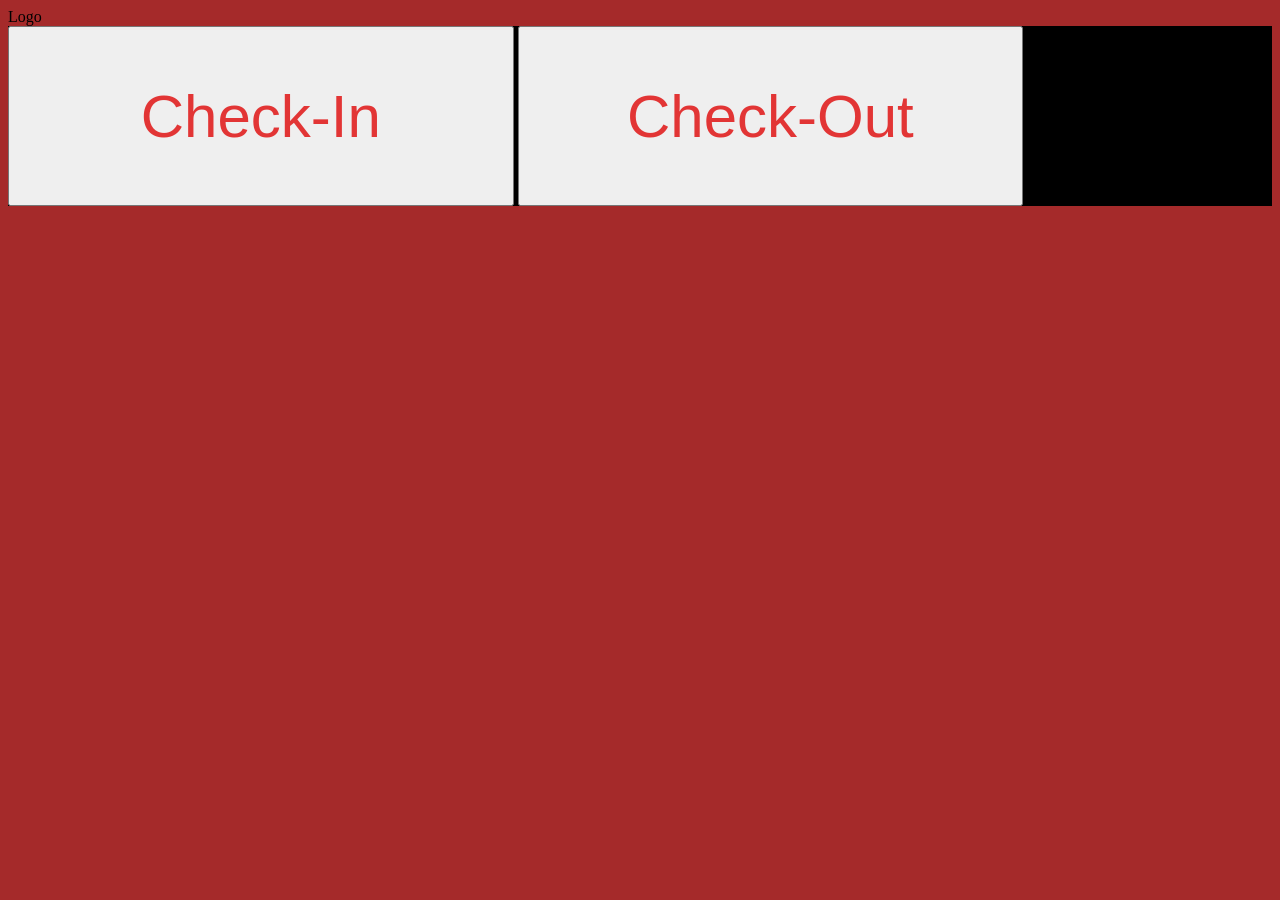
<file: html/check.html>
<!DOCTYPE html>
<html lang="en">
<head>
    <meta charset="UTF-8">
    <meta name="viewport" content="width=device-width, initial-scale=1.0">
    <title>Document</title>
    <link rel="stylesheet" href="/CSS/check.css">
</head>
<body>
    <section>
        <div class="class">Logo</div>
        <div class="btn">
            <button>Check-In</button>
            <button>Check-Out</button>
        </div>
    </section>
    <section>
       
    </section>
</body>
</html>
</file>
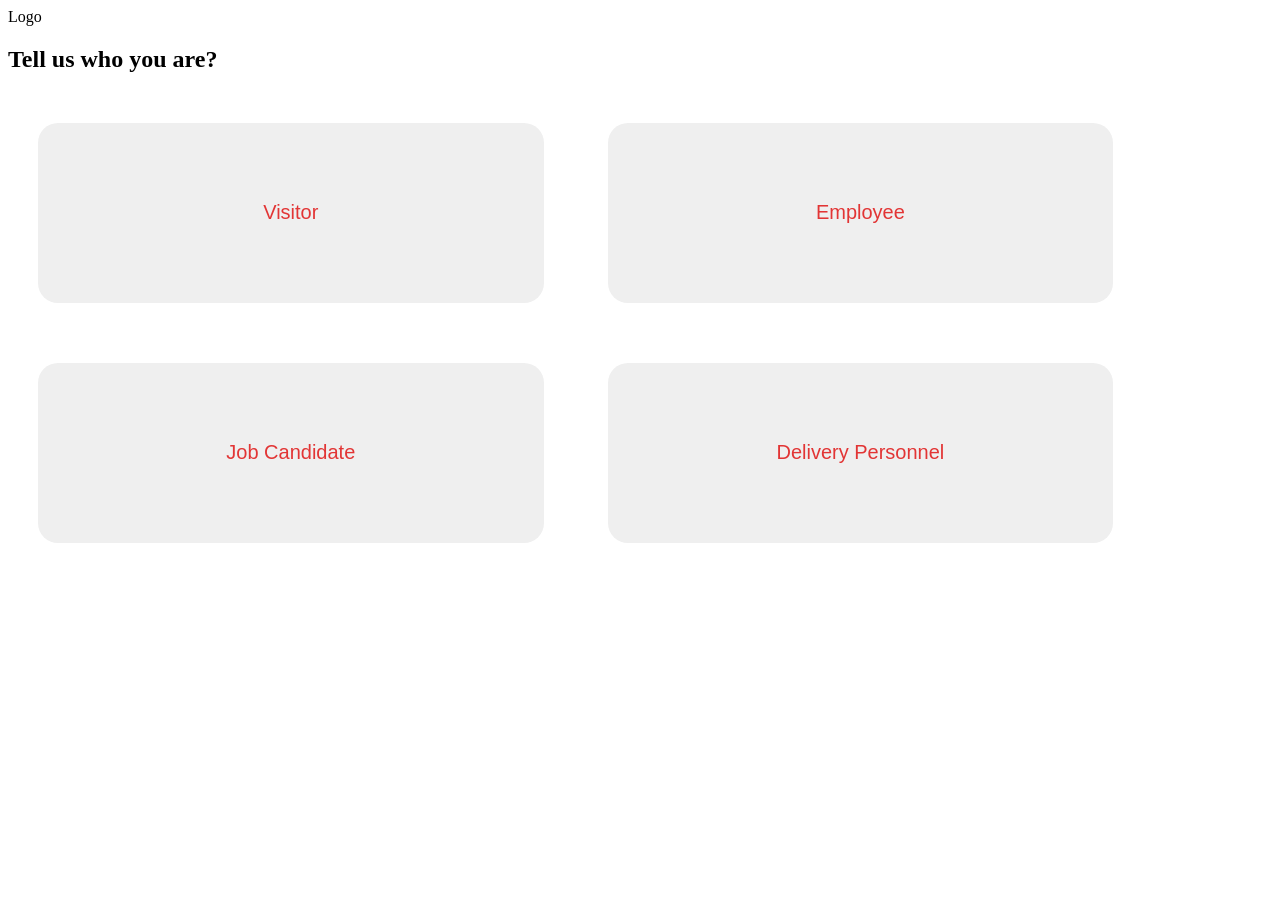
<file: html/details.html>
<!DOCTYPE html>
<html lang="en">
<head>
    <meta charset="UTF-8">
    <meta name="viewport" content="width=device-width, initial-scale=1.0">
    <title>Document</title>
    <link rel="stylesheet" href="/CSS/details.css">
</head>
<body>
    <section>
        <div class="class">Logo</div>
    </section>
    <section>
    <div class="quiz">
        <h1>Tell us who you are?</h1>
    </div>
    </section>
    <section>
        <div class="btn">
            <button>Visitor</button>
            <button>Employee</button>
            <button>Job Candidate</button>
            <button>Delivery Personnel</button>
        </div>
    </section>
</body>
</html>
</file>
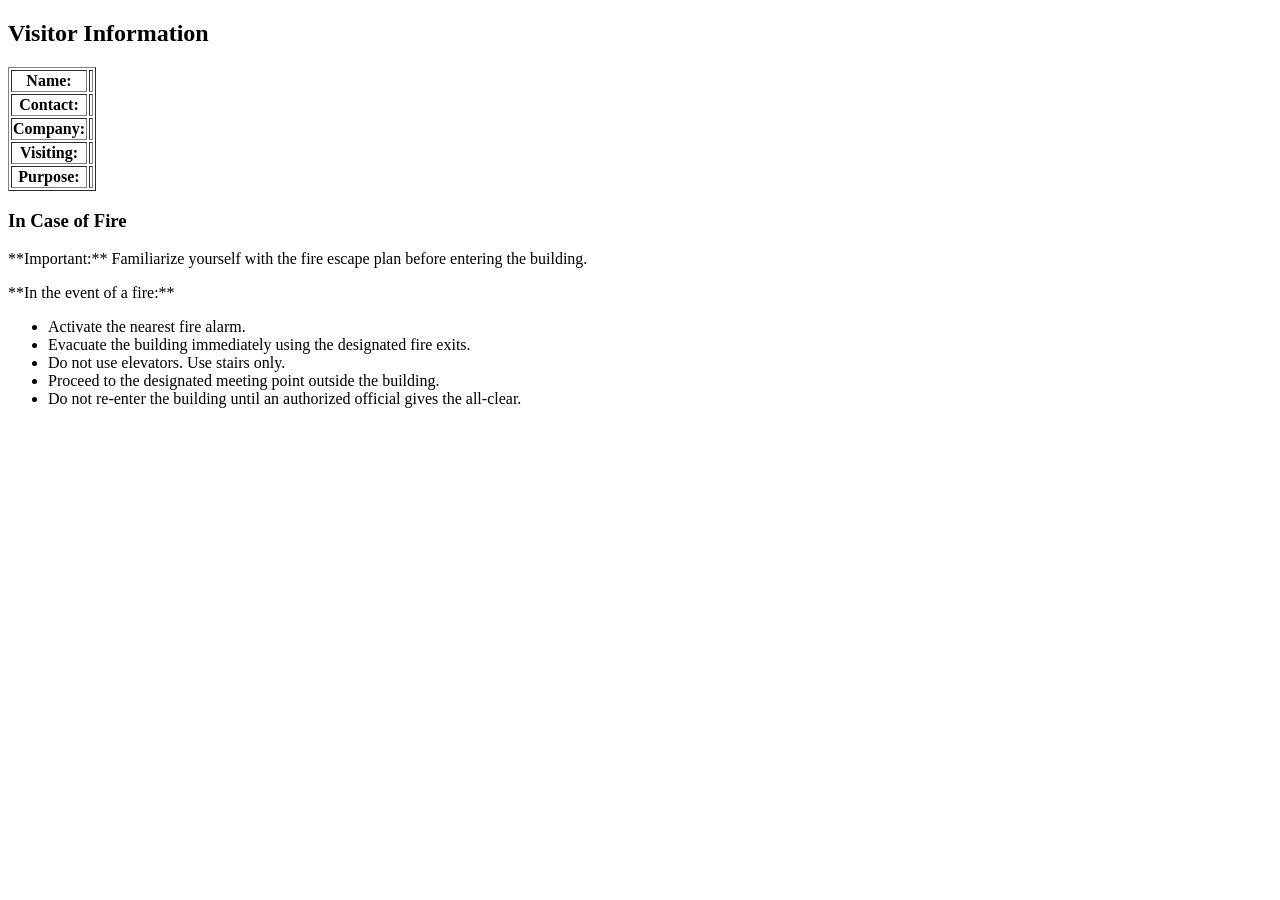
<file: html/print.html>
<!DOCTYPE html>
<html lang="en">
<head>
    <meta charset="UTF-8">
    <meta name="viewport" content="width=device-width, initial-scale=1.0">
    <title>Document</title>
</head>
<body>
    <section class="printable">
        <h2>Visitor Information</h2>
        <table border="1">
          <tbody>
            <tr>
              <th>Name:</th>
              <td id="name-display"></td>
            </tr>
            <tr>
              <th>Contact:</th>
              <td id="contact-display"></td>
            </tr>
            <tr>
              <th>Company:</th>
              <td id="company-display"></td>
            </tr>
            <tr>
              <th>Visiting:</th>
              <td id="visitor-display"></td>
            </tr>
            <tr>
              <th>Purpose:</th>
              <td id="purpose-display"></td>
            </tr>
          </tbody>
        </table>
      
        <div class="fire-escape">
          <h3>In Case of Fire</h3>
          <p>**Important:** Familiarize yourself with the fire escape plan before entering the building.</p>
          <p>**In the event of a fire:**</p>
          <ul>
            <li>Activate the nearest fire alarm.</li>
            <li>Evacuate the building immediately using the designated fire exits.</li>
            <li>Do not use elevators. Use stairs only.</li>
            <li>Proceed to the designated meeting point outside the building.</li>
            <li>Do not re-enter the building until an authorized official gives the all-clear.</li>
          </ul>
        </div>
      </section>
      
</body>
</html>
</file>
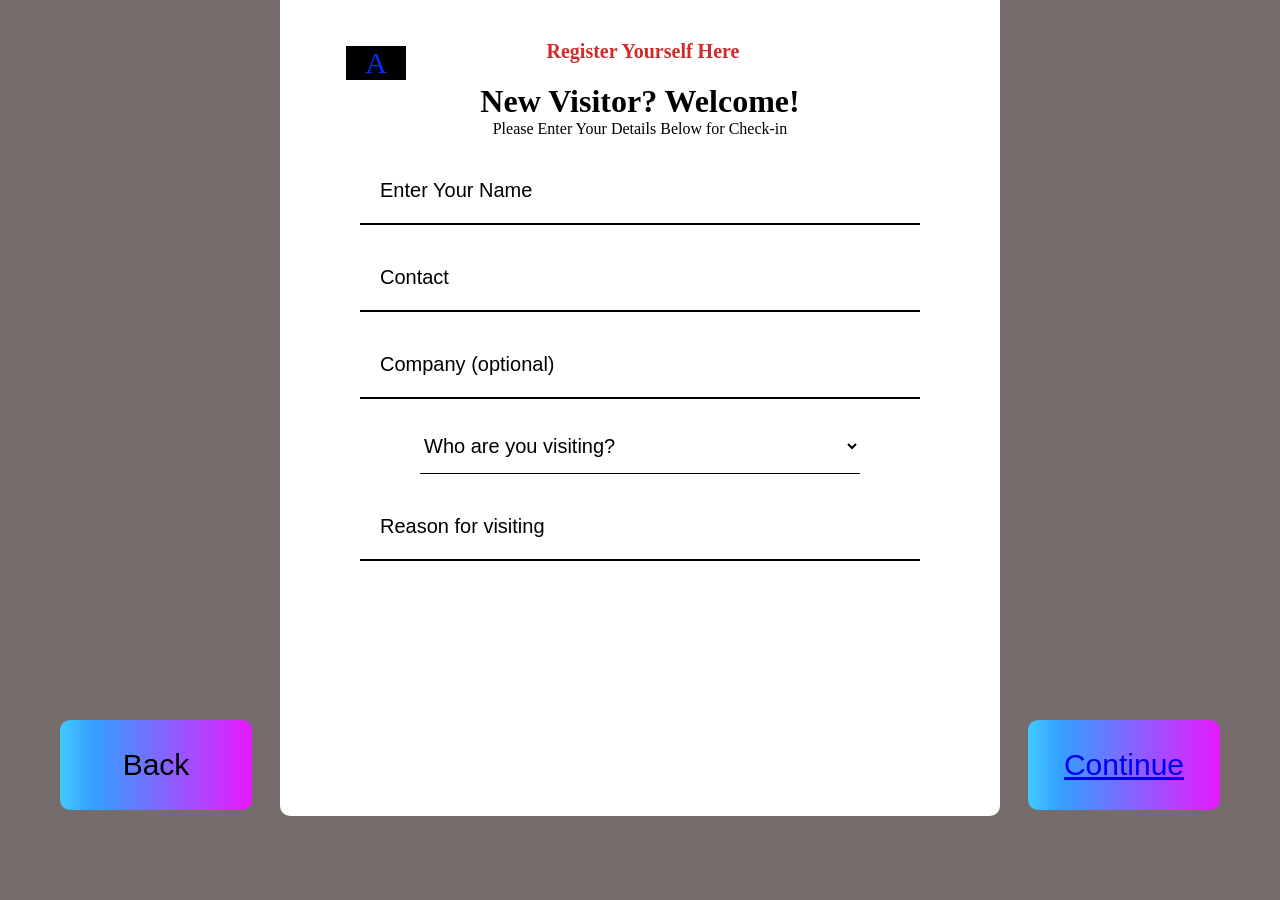
<file: html/register.html>
<!DOCTYPE html>
<html lang="en">
<head>
    <meta charset="UTF-8">
    <meta name="viewport" content="width=device-width, initial-scale=1.0">
    <title>Document</title>
    <script src="/js/register.js" defer></script>
    <link rel="stylesheet" href="/CSS/register.css">
    <link rel="stylesheet" href="https://cdnjs.cloudflare.com/ajax/libs/font-awesome/6.4.0/css/all.min.css">
</head>
<body>
    <div class="container-wrapper-1">
        <div class="container1">
            <div class="logo">
                <p>A</p>
                <h4>Register Yourself Here</h4>
            </div>
            <h1>New Visitor? Welcome!</h1>
            <p id="p">Please Enter Your Details Below for Check-in</p>
        </div>
        <form id="registrationForm">
            <div class="input">
                <input type="text" name="name" placeholder="Enter Your Name" id="name"><br>
                <input type="tel" name="tel" placeholder="Contact" id="tel"><br>
                <input type="text" name="company" placeholder="Company (optional)" id="company"><br>
                <select name="visiting" id="visiting">
                    <option value="" disabled selected>Who are you visiting?</option>
                    <option value="manager">Manager</option>
                    <option value="hr">Human Resource</option>
                </select>
                <br>
                <input type="text" name="reason" placeholder="Reason for visiting" id="reason">
            </div>
        </form>
    </div>
    <footer>
        <button class="btn1" id="back" onclick="goBack()">Back</button>
        <button class="btn" id="continue" onclick="openConfirmation()" ><a href="/html/verify.html">Continue</a></button>
    </footer>
</body>
</html>
</file>
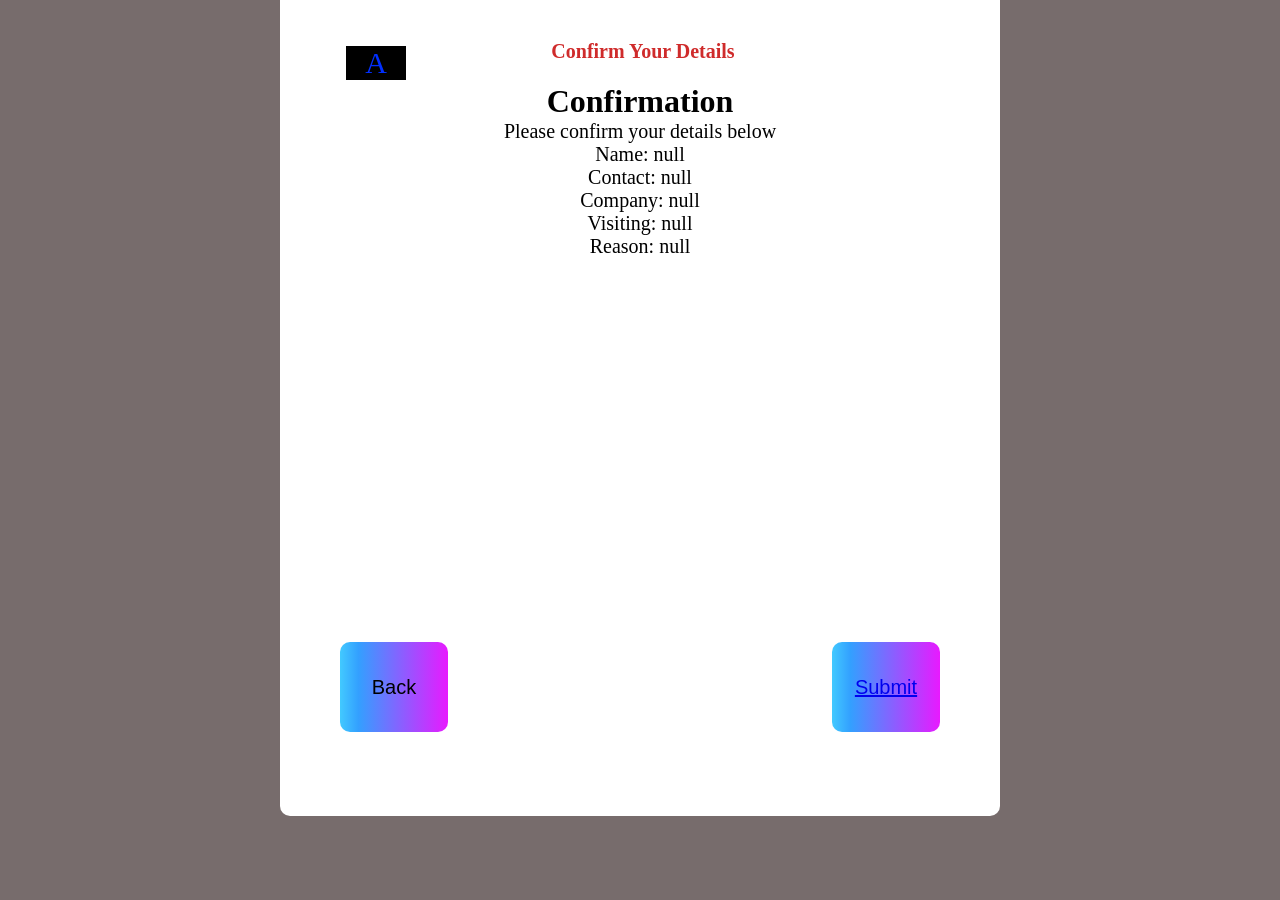
<file: html/verify.html>
<!DOCTYPE html>
<html lang="en">
<head>
    <meta charset="UTF-8">
    <meta name="viewport" content="width=device-width, initial-scale=1.0">
    <title>Document</title>
    <script src="/js/verify.js" defer></script>
    <link rel="stylesheet" href="/CSS/verify.css">
    <link rel="stylesheet" href="https://cdnjs.cloudflare.com/ajax/libs/font-awesome/6.4.0/css/all.min.css">
</head>
<body>
    <div class="container-wrapper-1" id="confirmationSection">
        <div class="container1">
            <div class="logo">
                <p>A</p>
                <h4>Confirm Your Details</h4>
            </div>
            <h1>Confirmation</h1>
            <p id="p">Please confirm your details below</p>
            <p id="confirm-name">Name: </p>
            <p id="confirm-tel">Contact: </p>
            <p id="confirm-company">Company: </p>
            <p id="confirm-visiting">Visiting: </p>
            <p id="confirm-reason">Reason: </p>
        </div>
        <footer>
            <button class="btn1" id="back" onclick="goBack()">Back</button>
            <button class="btn" id="confirm" onclick="submitForm()"><a href="#" >Submit</a></button>
        </footer>
    </div>
</body>
</html>
</file>
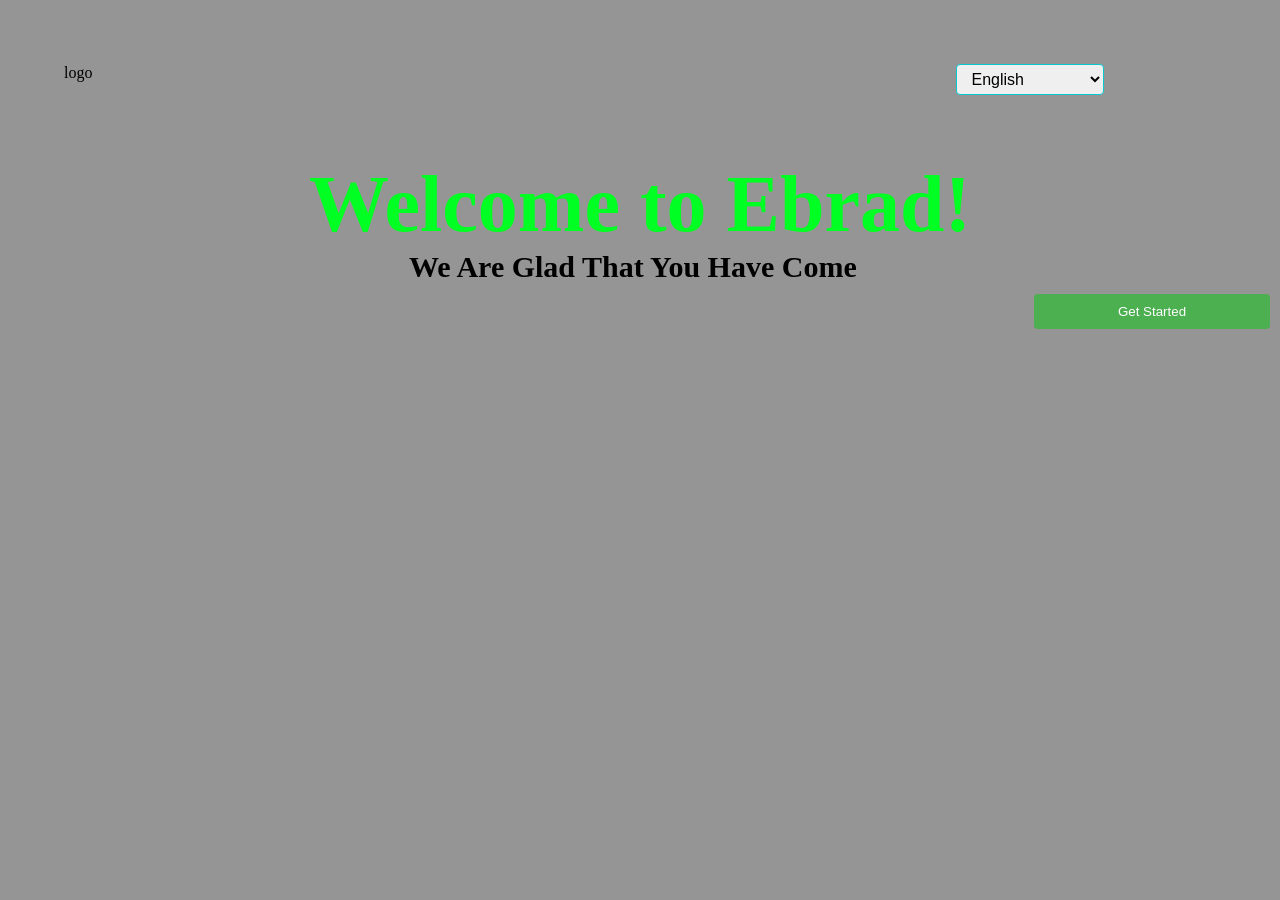
<file: html/wel.html>
<!DOCTYPE html>
<html lang="en">
<head>
  <meta charset="UTF-8">
  <meta name="viewport" content="width=device-width, initial-scale=1.0">
  <title>Your Website Title</title>
  <link rel="stylesheet" href="/CSS/wel.css">
  <link rel="stylesheet" href="https://cdnjs.cloudflare.com/ajax/libs/font-awesome/6.5.2/css/all.min.css" integrity="sha512-SnH5WK+bZxgPHs44uWIX+LLJAJ9/2PkPKZ5QiAj6Ta86w+fsb2TkcmfRyVX3pBnMFcV7oQPJkl9QevSCWr3W6A==" crossorigin="anonymous" referrerpolicy="no-referrer" />
</head>
<body>
  <header>
    <div class="logo">logo</div>
    <nav>
      <ol>
        <li class="language-dropdown">
          <select name="language" id="language" class="select">
            <option value="en" selected>English</option>
            <option value="hi">Hindi (हिंदी)</option>
            <option value="zh">Chinese (中文)</option>
          </select>
        </li>
      </ol>
    </nav>  
  </header>
  <main>
    <section class="intro">
      <h1>Welcome to Ebrad!</h1>
      <h3>We Are Glad That You Have Come </h3>
      <p></p>
    </section>
  </main>
  <footer>
    <button type="button" onclick="" >Get Started</button>
  </footer>
</body>
</html>
</file>
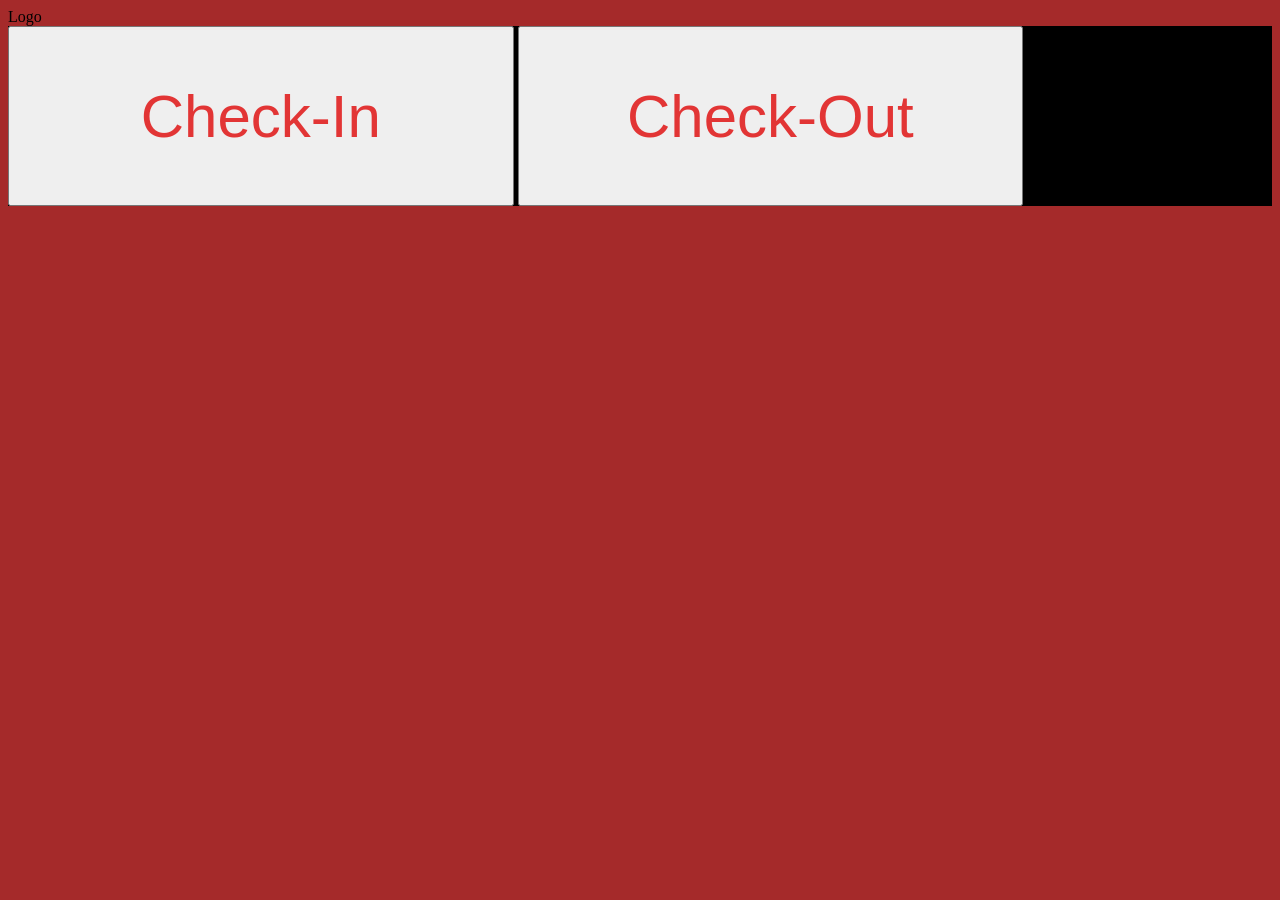
<file: assets/html/check.html>
<!DOCTYPE html>
<html lang="en">
<head>
    <meta charset="UTF-8">
    <meta name="viewport" content="width=device-width, initial-scale=1.0">
    <title>Document</title>
    <link rel="stylesheet" href="/assets/css/check.css">
</head>
<body>
    <section>
        <div class="class">Logo</div>
        <div class="btn">
            <button>Check-In</button>
            <button>Check-Out</button>
        </div>
    </section>
    <section>
       
    </section>
</body>
</html>
</file>
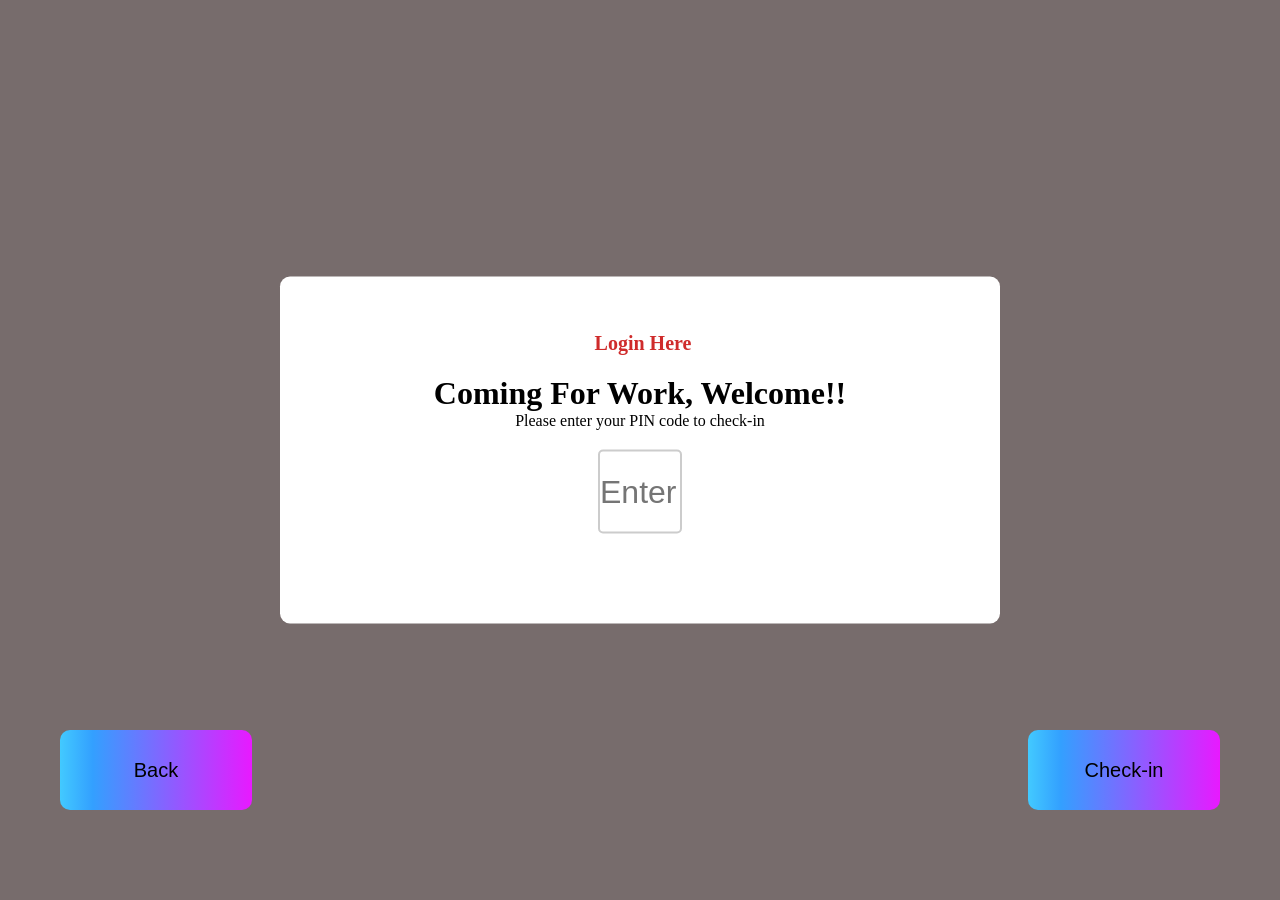
<file: employee/html/register.html>
<!DOCTYPE html>
<html lang="en">
<head>
    <meta charset="UTF-8">
    <meta name="viewport" content="width=device-width, initial-scale=1.0">
    <title>Employee Check-in</title>
    <link rel="stylesheet" href="/employee/css/register.css">
    <link rel="stylesheet" href="https://cdnjs.cloudflare.com/ajax/libs/font-awesome/6.4.0/css/all.min.css">
</head>
<body>
    <div class="container-wrapper-1">
        <div class="container1">
            <div class="logo">
                <h4>Login Here</h4>
            </div>
            <h1>Coming For Work, Welcome!!</h1>
            <p id="p">Please enter your PIN code to check-in</p>
        </div>
        <div class="pin-input">
            <input type="text" id="pin-input" maxlength="4" placeholder="Enter PIN" />
        </div>
        <div class="pin-result">
            <p id="pin-result-text"></p>
        </div>
    </div>
    <footer>
        <button class="btn1" id="back" onclick="location.href='/assets/html/details.html'" >Back</button>
        <button class="btn" id="check-in" onclick="location.href='/assets/html/wel.html'" >Check-in</button>
    </footer>

    <!-- <script>
        const pinInput = document.getElementById('pin-input');
        const pinResultText = document.getElementById('pin-result-text');

        // Function to handle the PIN code input
        pinInput.addEventListener('input', () => {
            if (pinInput.value.length === 4) {
                handlePINCode(pinInput.value);
            }
        });

        // Function to handle the PIN code data
        function handlePINCode(pin) {
            // Perform actions based on the entered PIN code
            console.log('Entered PIN code:', pin);
            // Example: Send a check-in request to the server
            checkIn(pin);
        }

        // Function to perform the check-in process
        function checkIn(pin) {
            // Send a check-in request to the server
            fetch('/check-in', {
                method: 'POST',
                headers: {
                    'Content-Type': 'application/json'
                },
                body: JSON.stringify({ pinCode: pin })
            })
            .then(response => response.json())
            .then(data => {
                console.log('Check-in response:', data);
                // Handle the check-in response
                if (data.success) {
                    pinResultText.textContent = 'Check-in successful!';
                } else {
                    pinResultText.textContent = 'Invalid PIN code. Please try again.';
                }
            })
            .catch(error => {
                console.error('Error during check-in:', error);
                pinResultText.textContent = 'An error occurred during check-in. Please try again later.';
            });
        }

        // Function to go back to the previous page
        function goBack() {
            // Implement the logic to navigate to the previous page
            console.log('Going back to the previous page');
        }
    </script> -->
</body>
</html>
</file>
<file: CSS/check.css>
body{
    background-color: brown;
}
button{
    width: 40%;
    height: 20vh;
    color: rgb(226, 53, 53);
    font-size: 60px;
}
.btn{
    background-color: black;
}
</file>
<file: CSS/details.css>
button{
    width: 40%;
    height: 20vh;
    color: rgb(226, 53, 53);
    font-size: 20px;
    border: chartreuse;
    border-radius: 20px;
    margin: 30px;
}
</file>
<file: CSS/register.css>
*{
    margin: unset;
    padding: unset;
}
body{
    background: rgb(119, 108, 108);
    background-size: cover;
}
.container-wrapper-1{
    padding-top: 50px;
    border-radius: 10px;
    width: 200%;
    height: 80vh;
    min-width: fit-content;
    max-width: 600px;
    /* max-height: 500px; */
    position: absolute;
    top: 44%;
    left: 50%;
    /* bottom: 45%; */
    transform: translate(-50%,-50%);
    background-color: #fff;
    padding: 50px 60px 70px;
    text-align: center;
}
.logo p{
    color: rgb(0, 47, 255);
    background-color: rgb(0, 0, 0);
    width: 10%;
    height: 15%;
    margin-left: 1%;
    font-size: 30px;
    margin-top: 20px;
    margin-bottom: 20px;
}
.logo h4{
    color: rgb(207, 43, 43);
    /* background-color: black; */
    /* width: 15%;
    height: 15%; */
    margin-left: 1%;
    font-size: 20px;
    margin-top: -60px;
    margin-bottom: 20px;
}

.input input{
    font-size: 20px;
   width: 540px;
   height: 65px;
   margin-top: 20px;
   background-color: transparent;
   border-bottom: 2px solid rgb(0, 0, 0);
   border-top: none;
   border-right: none;
   border-left:none ;
   padding-left: 20px;
}
.input select{
    width: 240px;
    font-size: 20px;
    width: 440px;
    height: 55px;
    margin-top: 20px;
    background-color: transparent;
    border-bottom: 1px solid black;
    border-top: none;
    border-right: none;
    border-left:none ;
 }
 .input input:focus {
    cursor: pointer;
    outline: none;
    box-shadow: 10px 10px 10px 10px rgba(0, 0, 0, 0.6);
    border-radius: 10px;
}
.input select:focus {
    outline: none;
    cursor: pointer;
    box-shadow: 10px 10px 10px 10px rgba(0, 0, 0, 0.6);
    border-radius: 10px;
}
.input select::after{
    color: black;
    box-shadow: 10px 10px 10px 10px rgba(0, 0, 0, 0.6);
}
.input select:hover{
    box-shadow: 10px 10px 10px 10px rgba(0, 0, 0, 0.6);
}
input:hover{
    box-shadow: 10px 10px 10px 10px rgba(0, 0, 0, 0.6);

}
::placeholder {
    color: rgb(0, 0, 0);
    /* padding: 20px; */
}

.btn{
    min-width: fit-content;
    position: absolute;
    right: 60px;
    bottom: 10%;
    /* left: 40px; */
    font-size: 30px;
    margin-top: 20px;
    width: 015%;
    height: 10vh;
    border: none;
    border-radius: 10px;
    background-image: linear-gradient(90deg, hsl(197deg 100% 63%) 0%, hsl(208deg 100% 60%) 17%, hsl(294deg 100% 55%) 100%);
}
.btn:hover{
    color: rgb(255, 255, 255);
    font-size: 30px;
    box-shadow: 10px 10px 10px 0 rgb(0, 0, 0);
    background: green;
    cursor: pointer;
}
.btn1{
    min-width: fit-content;
    min-height: fit-content;
    position: absolute;
    left: 60px;
    bottom: 10%;
    font-size: 30px;
    margin-top: 20px;
    width: 015%;
    height: 10vh;
    border: none;
    border-radius: 10px;
    background-image: linear-gradient(90deg, hsl(197deg 100% 63%) 0%, hsl(208deg 100% 60%) 17%, hsl(294deg 100% 55%) 100%);
}
.btn1:hover{
    color: rgb(255, 255, 255);
    font-size: 30px;
    box-shadow: 10px 10px 10px 10px rgb(0, 0, 0);
    background: red;
    cursor: pointer;
}
</file>
<file: CSS/verify.css>
* {
    margin: unset;
    padding: unset;
}
body {
    background: rgb(119, 108, 108);
    background-size: cover;
}
.container-wrapper-1 {
    padding-top: 50px;
    border-radius: 10px;
    width: 100%;
    height: 80vh;
    max-width: 600px;
    position: absolute;
    top: 44%;
    left: 50%;
    transform: translate(-50%, -50%);
    background-color: #fff;
    padding: 50px 60px 70px;
    text-align: center;
}
.logo p {
    color: rgb(0, 47, 255);
    background-color: rgb(0, 0, 0);
    width: 10%;
    height: 15%;
    margin-left: 1%;
    font-size: 30px;
    margin-top: 20px;
    margin-bottom: 20px;
}
.logo h4 {
    color: rgb(207, 43, 43);
    margin-left: 1%;
    font-size: 20px;
    margin-top: -60px;
    margin-bottom: 20px;
}
#p, p {
    font-size: 20px;
    color: black;
}
.btn, .btn1 {
    min-width: fit-content;
    position: absolute;
    font-size: 20px;
    margin-top: 20px;
    width: 15%;
    height: 10vh;
    border: none;
    border-radius: 10px;
    background-image: linear-gradient(90deg, hsl(197deg 100% 63%) 0%, hsl(208deg 100% 60%) 17%, hsl(294deg 100% 55%) 100%);
}
.btn {
    right: 60px;
    bottom: 10%;
}
.btn:hover {
    color: rgb(255, 255, 255);
    box-shadow: 10px 10px 10px 0 rgb(0, 0, 0);
    background: green;
    cursor: pointer;
}
.btn1 {
    left: 60px;
    bottom: 10%;
}
.btn1:hover {
    color: rgb(255, 255, 255);
    box-shadow: 10px 10px 10px 10px rgb(0, 0, 0);
    background: red;
    cursor: pointer;
}
</file>
<file: CSS/wel.css>
*{
    margin: unset;
    height: unset;
    padding: unset;
}
body{
    background-color: #969595;
}
header{
    display: flex;
    margin: 5%;
}
nav{
    display: flex;
    justify-content: left;
    align-items: flex-end;
    margin-left: 75%;
}
.language-dropdown {
    position: relative; 
  }
  
  .select {
    padding: 5px 10px;
    border: 1px solid #06c9cf;
    border-radius: 4px;
    font-size: 16px;
    cursor: pointer;
  }
  ol{
    list-style: none;
  }
  .select:after {
    content: "\025BC"; 
    font-size: 12px;
    position: absolute;
    top: 50%;
    right: 10px;
    transform: translateY(-50%);
  }
  
  main{
    display: flex;
    justify-content: center;
    align-items: center;
  }
  /* .intro{

  } */
  h1{
    color: rgb(0, 255, 34);
    font-size: 80px;
  }
  h3{
    font-size: 30px;
    margin-left: 100px;
  }
  footer {
    margin-left:  80%;
    align-items: flex-end;
    display: flex; /* Enable flexbox for positioning */
    justify-content: left; /* Align content to the left */
    padding: 10px; /* Add some padding */
  }
  
  button {
    width: 100%;
    background-color: #4CAF50; /* Green color */
    color: white;
    padding: 10px 20px; /* Adjust padding as needed */
    border: none;
    border-radius: 4px; /* Rounded corners */
    cursor: pointer; /* Indicate clickable element */
    position: relative; /* Enable positioning for the arrow */
  }
  
  button:after {
    content: ""; /* Empty content for the arrow */
    width: 0; 
    height: 0; 
    border-left: 5px solid transparent; /* Left border for arrow */
    border-right: 5px solid transparent; /* Right border for arrow */
    border-bottom: 10px solid #4CAF50; /* Bottom border for arrow (same color as button) */
    position: absolute;
    top: 50%;
    right: 10px; /* Adjust arrow position as needed */
    transform: translateY(-50%); /* Center the arrow vertically */
  }
</file>
<file: assets/css/check.css>
body{
    background-color: brown;
}
button{
    width: 40%;
    height: 20vh;
    color: rgb(226, 53, 53);
    font-size: 60px;
}
.btn{
    background-color: black;
}
</file>
<file: employee/css/register.css>
* {
    margin: unset;
    padding: unset;
}

body {
    background: rgb(119, 108, 108);
    background-size: cover;
}

.container-wrapper-1 {
    padding-top: 50px;
    border-radius: 10px;
    width: 100%;
    max-width: 600px;
    min-width: fit-content;
    max-height: 500px;
    position: absolute;
    top: 50%;
    left: 50%;
    transform: translate(-50%, -50%);
    background-color: #fff;
    padding: 50px 60px 70px;
    text-align: center;
}

.logo h4 {
    color: rgb(207, 43, 43);
    margin-left: 1%;
    font-size: 20px;
    margin-top: 5px;
    margin-bottom: 20px;
}

.pin-input {
    display: flex;
    justify-content: center;
    margin-top: 20px;
}

.pin-input input {
    width: 50px;
    height: 50px;
    font-size: px;
    text-align: center;
    border: 2px solid #ccc;
    border-radius: 5px;
    margin: 0 5px;
    outline: none;
    transition: border-color 0.3s ease;
}

.pin-input input:focus {
    border-color: #007bff;
}

.pin-result {
    margin-top: 20px;
    font-size: 10px;
    font-weight: bold;
}

.btn {
    min-width: fit-content;
    position: absolute;
    right: 60px;
    bottom: 10%;
    font-size: 18px;
    margin-top: 20px;
    width: 20%;
    height: 50px;
    border: none;
    border-radius: 10px;
    background-image: linear-gradient(90deg, hsl(197deg 100% 63%) 0%, hsl(208deg 100% 60%) 17%, hsl(294deg 100% 55%) 100%);
}

.btn:hover {
    color: rgb(255, 255, 255);
    box-shadow: 10px 10px 10px 0 rgb(0, 0, 0);
    background: green;
    cursor: pointer;
}

.btn1 {
    min-width: fit-content;
    min-height: fit-content;
    position: absolute;
    left: 60px;
    bottom: 10%;
    font-size: 18px;
    margin-top: 20px;
    width: 20%;
    height: 50px;
    border: none;
    border-radius: 10px;
    background-image: linear-gradient(90deg, hsl(197deg 100% 63%) 0%, hsl(208deg 100% 60%) 17%, hsl(294deg 100% 55%) 100%);
}

.btn1:hover {
    color: rgb(255, 255, 255);
    box-shadow: 10px 10px 10px 10px rgb(0, 0, 0);
    background: red;
    cursor: pointer;
}

/* Responsive styles */
@media (min-width: 768px) {
    .container-wrapper-1 {
        width: 80%;
        padding: auto;
    }

    .btn, .btn1 {
        font-size: 20px;
        width: 30%;
        height: 50px;
        margin-top: 30px;
    }

    .pin-input input {
        width: 60px;
        height: 60px;
        font-size: 28px;
    }
}

@media (min-width: 1024px) {
    .container-wrapper-1 {
        width: 100%;
        padding: auto;
    }

    .btn, .btn1 {
        font-size: 20px;
        width: 15%;
        height: 80px;
    }

    .pin-input input {
        width: 80px;
        height: 80px;
        font-size: 32px;
    }
}
</file>
